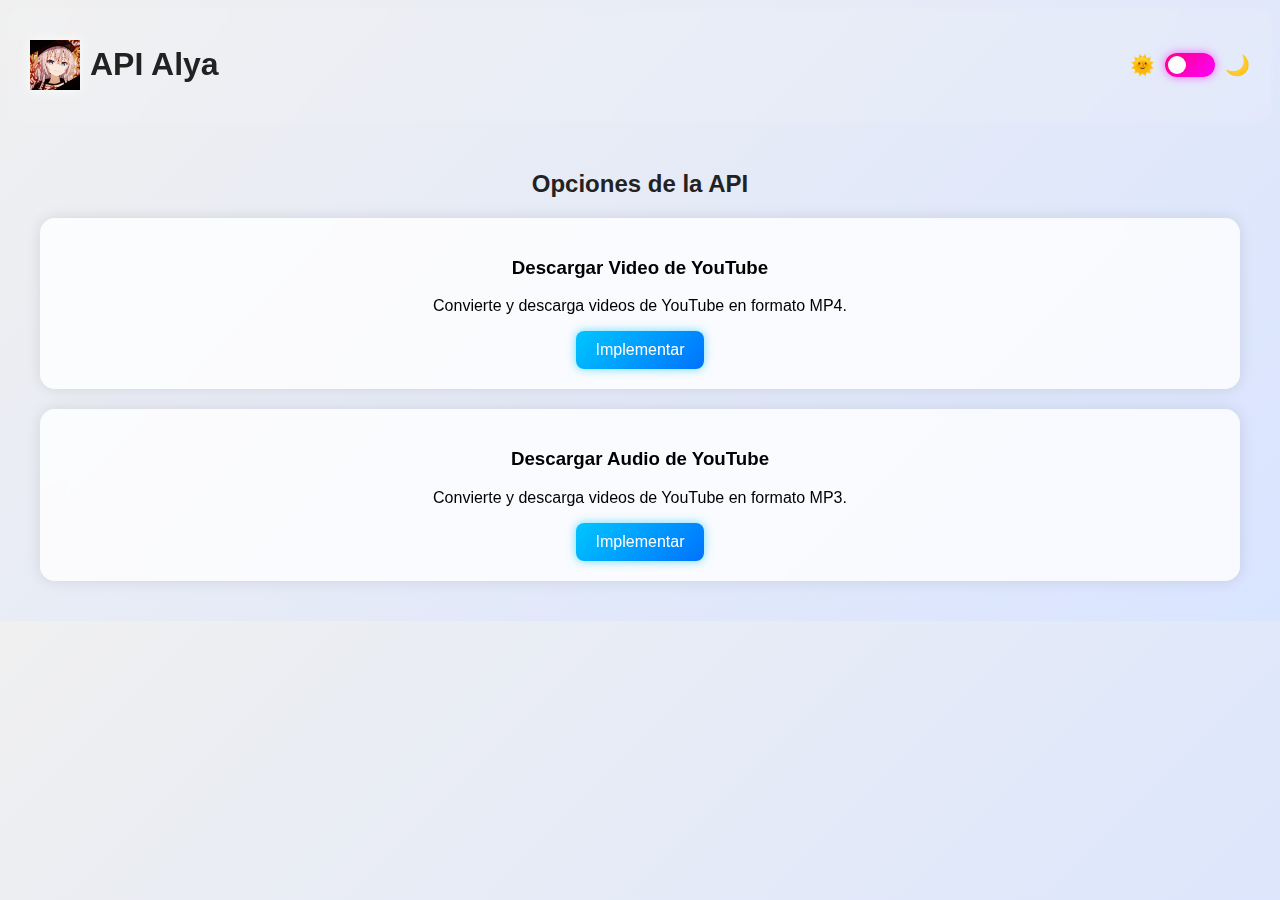
<file: web/index.html>
<!DOCTYPE html>
<html lang="es">
<head>
    <meta charset="UTF-8">
    <meta name="viewport" content="width=device-width, initial-scale=1.0">
    <title>API Alya</title>
    <link rel="stylesheet" href="styles.css">
    <script defer src="script.js"></script>
</head>
<body>
    <header>
        <div class="logo">
            <img src="logo.png" alt="Logo API Alya">
            <h1>API Alya</h1>
        </div>
        <div class="theme-toggle">
            <span>🌞</span>
            <label class="switch">
                <input type="checkbox" id="theme-switch">
                <span class="slider"></span>
            </label>
            <span>🌙</span>
        </div>
    </header>

    <main>
        <h2>Opciones de la API</h2>

        <div class="card">
            <h3>Descargar Video de YouTube</h3>
            <p>Convierte y descarga videos de YouTube en formato MP4.</p>
            <a href="/download_video?url=" target="_blank">
                <button class="button">Implementar</button>
            </a>
        </div>

        <div class="card">
            <h3>Descargar Audio de YouTube</h3>
            <p>Convierte y descarga videos de YouTube en formato MP3.</p>
            <a href="/download_audio?url=" target="_blank">
                <button class="button">Implementar</button>
            </a>
        </div>
    </main>
</body>
</html>
</file>
<file: web/styles.css>
/* Estilos generales */
body {
    margin: 0;
    font-family: 'Poppins', sans-serif;
    transition: background 0.3s, color 0.3s;
}

/* Modo claro */
body.light {
    background: linear-gradient(135deg, #f0f0f0, #d9e4ff);
    color: #222;
}

/* Modo oscuro */
body.dark {
    background: linear-gradient(135deg, #1a1a2e, #16213e);
    color: #ffffff;
}

/* Encabezado */
header {
    display: flex;
    justify-content: space-between;
    align-items: center;
    padding: 15px 20px;
    background: rgba(255, 255, 255, 0.1);
    backdrop-filter: blur(10px);
    box-shadow: 0 0 10px rgba(255, 255, 255, 0.2);
    border-radius: 10px;
    margin: 10px;
}

/* Logo */
.logo {
    display: flex;
    align-items: center;
}

.logo img {
    width: 50px;
    height: 50px;
    margin-right: 10px;
    filter: drop-shadow(0px 0px 5px rgba(255, 255, 255, 0.8));
}

/* Interruptor de tema */
.theme-toggle {
    display: flex;
    align-items: center;
    gap: 10px;
    font-size: 20px;
}

/* Estilo del interruptor futurista */
.switch {
    position: relative;
    display: inline-block;
    width: 50px;
    height: 24px;
}

.switch input {
    opacity: 0;
    width: 0;
    height: 0;
}

.slider {
    position: absolute;
    cursor: pointer;
    top: 0;
    left: 0;
    right: 0;
    bottom: 0;
    background: linear-gradient(135deg, #ff0080, #ff00ff);
    transition: .4s;
    border-radius: 34px;
    box-shadow: 0px 0px 10px rgba(255, 0, 255, 0.6);
}

.slider:before {
    position: absolute;
    content: "";
    height: 18px;
    width: 18px;
    left: 3px;
    bottom: 3px;
    background-color: white;
    transition: .4s;
    border-radius: 50%;
}

input:checked + .slider {
    background: linear-gradient(135deg, #007bff, #00ffea);
    box-shadow: 0px 0px 10px rgba(0, 255, 234, 0.6);
}

input:checked + .slider:before {
    transform: translateX(26px);
}

/* Botones futuristas */
.button {
    padding: 10px 20px;
    border: none;
    background: linear-gradient(135deg, #00c6ff, #0072ff);
    color: white;
    font-size: 16px;
    border-radius: 8px;
    cursor: pointer;
    transition: 0.3s;
    box-shadow: 0 0 10px rgba(0, 198, 255, 0.6);
}

.button:hover {
    background: linear-gradient(135deg, #ff0080, #ff00ff);
    box-shadow: 0 0 15px rgba(255, 0, 255, 0.8);
}

/* Contenedores futuristas */
.card {
    background: rgba(255, 255, 255, 0.1);
    backdrop-filter: blur(10px);
    padding: 20px;
    border-radius: 15px;
    box-shadow: 0 0 15px rgba(255, 255, 255, 0.2);
    text-align: center;
    margin: 20px;
    color: white;
}

body.light .card {
    background: rgba(255, 255, 255, 0.8);
    box-shadow: 0 0 15px rgba(0, 0, 0, 0.1);
    color: black;
}

main {
    text-align: center;
    padding: 20px;
}

/* Estilos de los inputs */
input {
    width: 80%;
    max-width: 400px;
    padding: 10px;
    margin: 10px 0;
    border: none;
    border-radius: 8px;
    outline: none;
    font-size: 16px;
}

/* Modo claro */
body.light input {
    background: white;
    color: black;
    border: 1px solid #ccc;
}

/* Modo oscuro */
body.dark input {
    background: #222;
    color: white;
    border: 1px solid #555;
}
</file>
